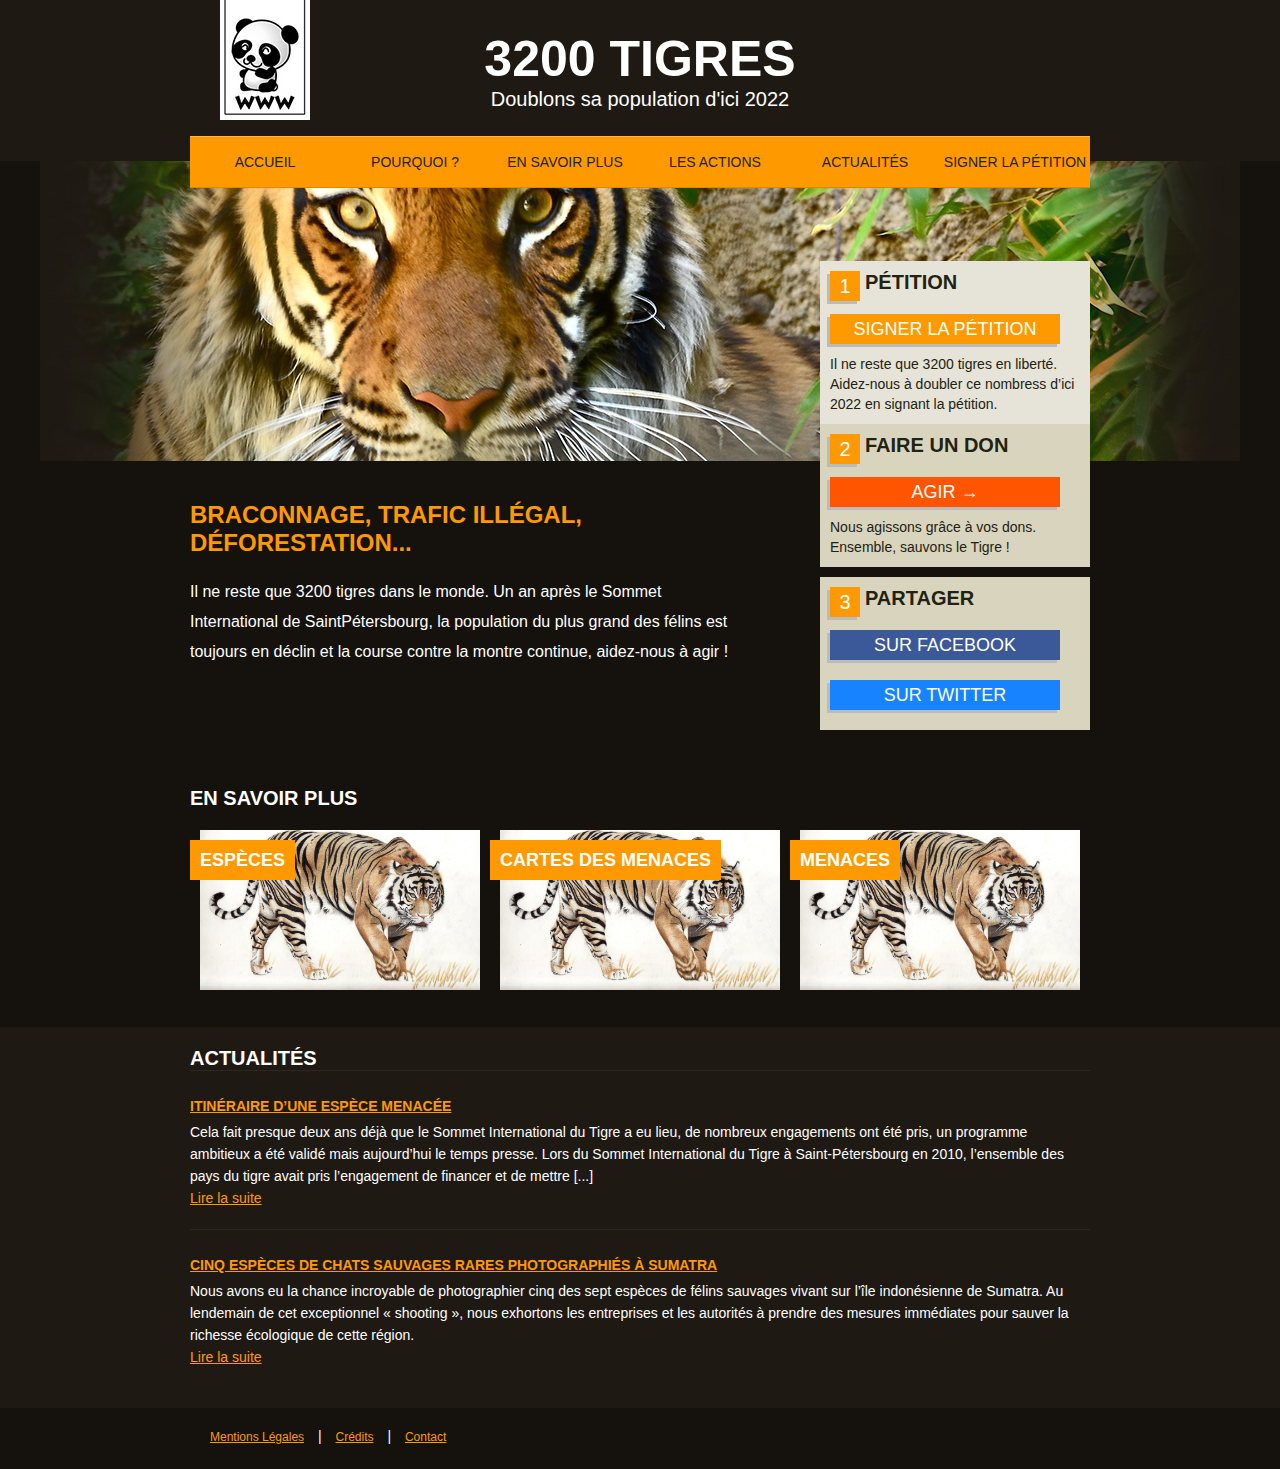
<file: index.html>
<!DOCTYPE html>
<!-- DEMILLY MATHURIN TPC -->
<html>

<head>
    <meta charset="utf-8" />
    <title>3200 TIGRES</title>
    <link rel="stylesheet" type="text/css" href="style.css" />
    <meta name="viewport" content="width=device-width, initial-scale=1, maximum-scale=1" />
</head>

<body>
   
   <!-- Zone d'en tête -->
    <div id="header"> <!-- Titre de la page -->        <!-- Sous-titre -->
        <div class="in"> <a href="index.html">3200 tigres<span>Doublons sa population d'ici 2022</span> </a> </div>
    </div>
    
    <!-- Menu navigation -->
    <div id="menu">
        <div class="in">
            <nav>
                <ul>
                    <li><a href="index.html">Accueil</a></li>
                    <li><a href="pourquoi.html">Pourquoi ?</a></li>
                    <li><a href="#En savoir plus">En savoir plus</a></li>
                    <li><a href="#Les actions">Les actions</a></li>
                    <li><a href="#Actualités">Actualités</a></li>
                    <li><a href="petition.html">Signer la pétition</a></li>
                </ul>

            </nav>
        </div>
    </div>

   <!-- Zone d'accroche -->
    <div id="headline">
        <div class="in">
           <!-- Titre principal -->
            <h1>Braconnage, trafic illégal, déforestation...</h1>
            
            <!-- Paragraphe -->
            <p>Il ne reste que 3200 tigres dans le monde. Un an après le Sommet International de SaintPétersbourg,
                la population du plus grand des félins est toujours en déclin et la course
                contre la montre continue, aidez-nous à agir !</p>
        <!-- Zone d'actions avec les boutons -->
            <ol>
                <li id="peti">

                    <h2>Pétition</h2> <a href="petition.html">Signer la pétition</a>
                    <p> Il ne reste que 3200 tigres en liberté. Aidez-nous à doubler ce nombress
                        d’ici 2022 en signant la pétition.</p>

                </li>
                <li id="donat">

                    <h2>Faire un don</h2> <a href="#Agir">Agir</a>
                    <p> Nous agissons grâce à vos dons. Ensemble, sauvons le Tigre ! </p>

                </li>
                <li id="shar">

                    <h2>Partager</h2> <a id="FB" href="https://www.facebook.com/WWFFrance/">Sur Facebook</a><a id="TW" href="https://twitter.com/wwffrance">Sur Twitter</a>

                </li>
            </ol>

        </div>
    </div>
    
    
<!-- Zone de mise en avant -->
    <div id="feature">
        <div class="in">
            <h2>En savoir plus</h2>
            <ul>
                <li>
                    <h3><a href="#"><span class="feat">Espèces</span></a></h3>
                </li>
                <li>
                    <h3><a href="#"><span class="feat">Cartes des menaces</span></a></h3>
                </li>
                <li>
                    <h3><a href="#"><span class="feat">Menaces</span></a></h3>
                </li>
            </ul>
        </div>
    </div>

   <!-- Zone d'actualités -->
    <div id="news">
        <div class="in">
            <h2>Actualités</h2>
            <ul>
                <li>
                    <h3><a href="#">Itinéraire d’une espèce menacée</a></h3>
                    <p> Cela fait presque deux ans déjà que le Sommet International du Tigre a eu lieu, de
                        nombreux engagements ont été pris, un programme ambitieux a été validé mais
                        aujourd’hui le temps presse. Lors du Sommet International du Tigre à Saint-Pétersbourg en
                        2010, l’ensemble des pays du tigre avait pris l’engagement de financer et de mettre [...]<br><a href='#'>Lire la suite</a></p>
                </li>
                <li>
                    <h3><a href="#">Cinq espèces de chats sauvages rares photographiés à Sumatra</a></h3>
                    <p>Nous avons eu la chance incroyable de photographier cinq des sept espèces de félins
                        sauvages vivant sur l’île indonésienne de Sumatra.
                        Au lendemain de cet exceptionnel « shooting », nous exhortons les entreprises et les
                        autorités à prendre des mesures immédiates pour sauver la richesse écologique de cette
                        région.<br><a href='#'>Lire la suite</a></p>
                </li>


            </ul>
        </div>
    </div>


 <!--Pied de page -->
    <div id="footer">
        <div class="in">
            <ul>
                <li id="ml"><a href="#">Mentions Légales</a></li>
                <li><a href="#">Crédits</a></li>
                <li><a href="#">Contact</a></li>

            </ul>
        </div>
    </div>


</body>

</html>
</file>
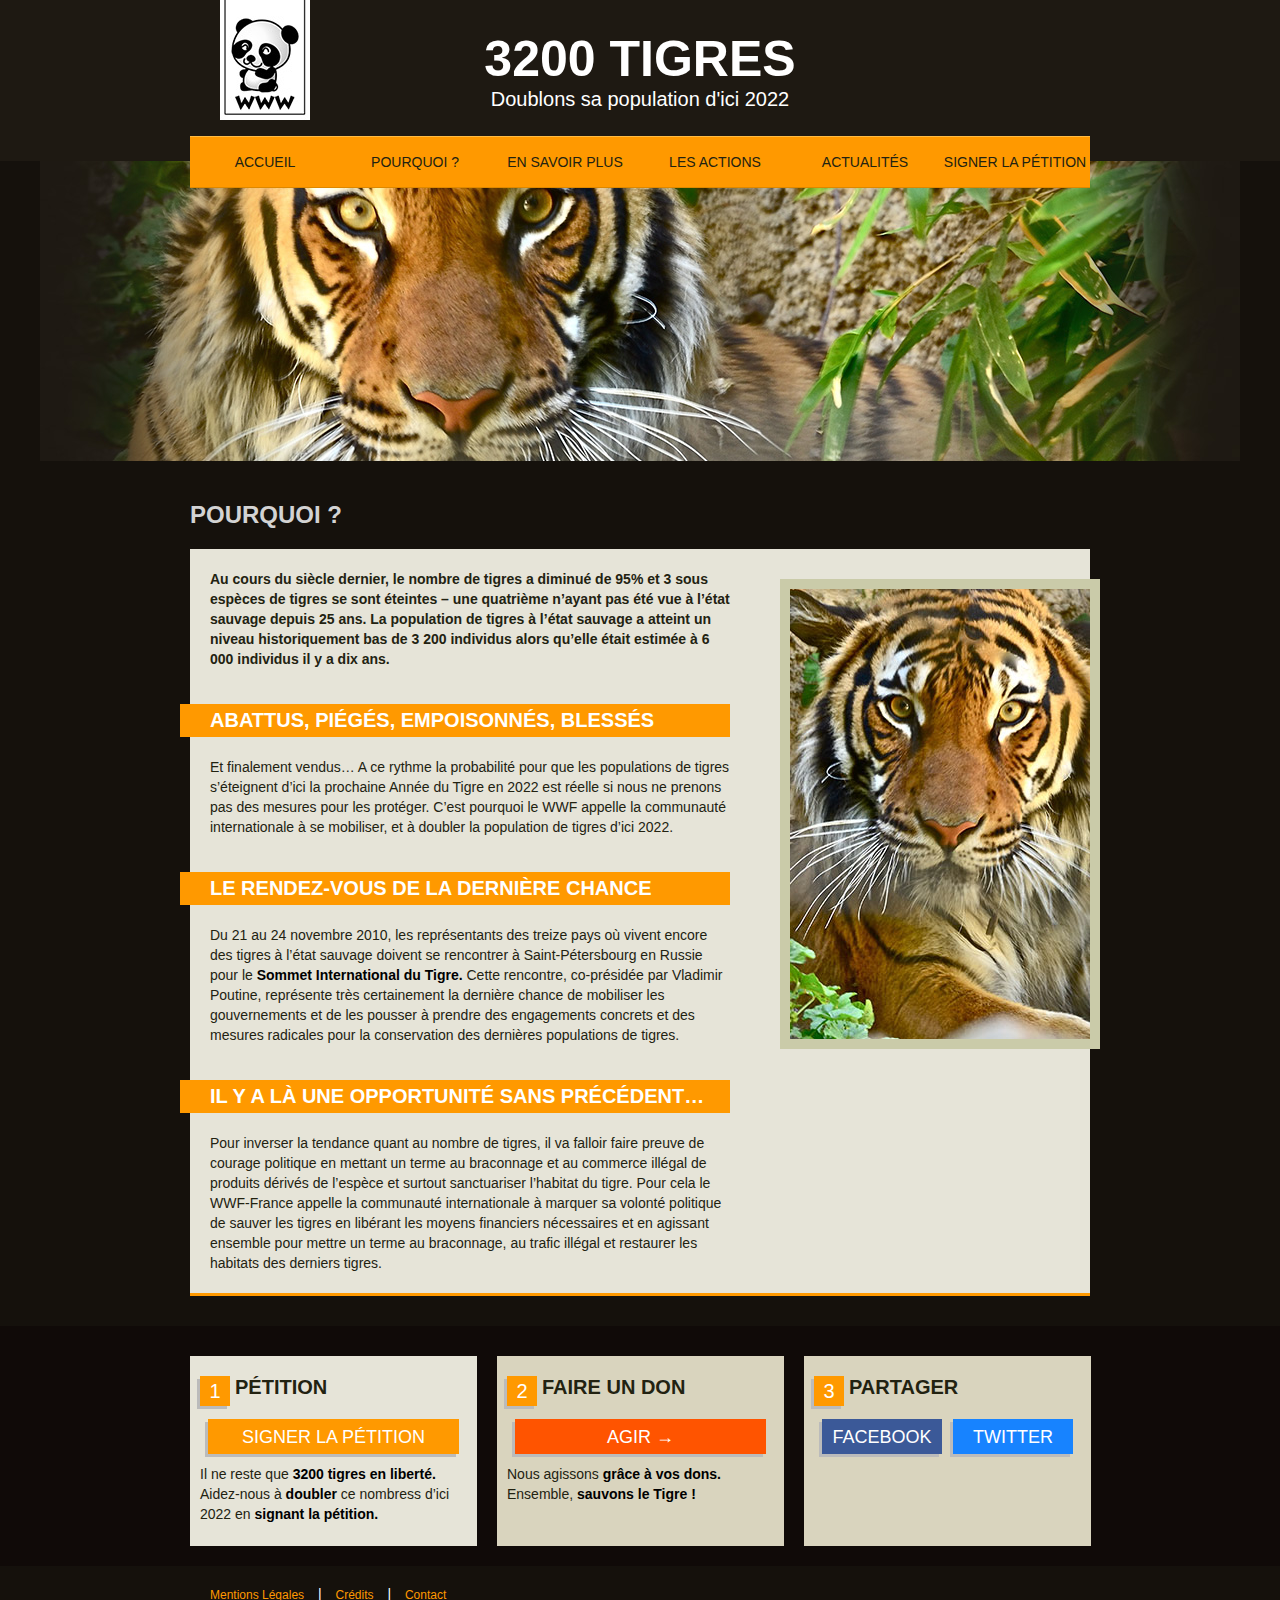
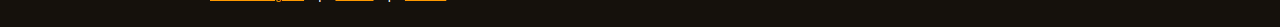
<file: pourquoi.html>
<!DOCTYPE html>
<!-- DEMILLY MATHURIN TPC -->
<html lang="fr">

<head>
    <meta charset="utf-8" />
    <title>3200 TIGRES / Pourquoi ?</title>
    <link rel="stylesheet" type="text/css" href="style.css" />
    <meta name="viewport" content="width=device-width, initial-scale=1, maximum-scale=1" />
</head>

<body>

    <div id="header">
        <div class="in"> <a href="index.html">3200 tigres<span>Doublons sa population d'ici 2022</span> </a> </div>
    </div>

    <div id="menu">
        <div class="in">
            <nav>
                <ul>
                    <li><a href="index.html">Accueil</a></li>
                    <li><a href="pourquoi.html">Pourquoi ?</a></li>
                    <li><a href="#En savoir plus">En savoir plus</a></li>
                    <li><a href="#Les actions">Les actions</a></li>
                    <li><a href="#Actualités">Actualités</a></li>
                    <li><a href="petition.html">Signer la pétition</a></li>
                </ul>

            </nav>
        </div>
    </div>
    
    <div id="contb">
        <div class="in">
            <!------------image en headline en CSS----------->
        </div>
    </div>
    
    
    <div id="content">
        <div class="in">
            <h1>Pourquoi ?</h1>
            <div id="text">
               
                <strong><p>Au cours du siècle dernier, le nombre de tigres a diminué de 95% et 3 sous espèces de tigres se sont éteintes – une quatrième n’ayant pas été vue à l’état sauvage depuis 25 ans. La population de tigres à l’état sauvage a atteint un niveau historiquement bas de 3 200 individus alors qu’elle était estimée à 6 000 individus il y a dix ans.</p></strong>
                <img id="portrait" src="tiger-portrait.jpg" alt="Portrait tigre" title="Portrait tigre"/>
            <ul>
                <li>
                    <span class="h"><h2>Abattus, piégés, empoisonnés, blessés</h2></span> 
<p>Et finalement vendus… A ce rythme la probabilité pour que les populations de tigres s’éteignent d’ici la prochaine Année du Tigre en 2022 est réelle si nous ne prenons pas des mesures pour les protéger. C’est pourquoi le WWF appelle la communauté internationale à se mobiliser, et à doubler la population de tigres d’ici 2022. </p>
                </li>
                <li>
                    <span class="h"><h2>Le rendez-vous de la dernière chance</h2></span> 
<p>Du 21 au 24 novembre 2010, les représentants des treize pays où vivent encore des tigres à l’état sauvage doivent se rencontrer à Saint-Pétersbourg en Russie pour le <strong>Sommet International du Tigre.</strong> Cette rencontre, co-présidée par Vladimir Poutine, représente très certainement la dernière chance de mobiliser les gouvernements et de les pousser à 
prendre des engagements concrets et des mesures radicales pour la conservation des dernières populations de tigres. </p>
                </li>
                <li>
                   <span class="h"><h2>Il y a là une opportunité sans précédent…</h2></span> 
<p>Pour inverser la tendance quant au nombre de tigres, il va falloir faire preuve de courage politique en mettant un terme au braconnage et au commerce illégal de produits dérivés de l’espèce et surtout sanctuariser l’habitat du tigre. Pour cela le WWF-France appelle la communauté internationale à marquer sa volonté politique de sauver les tigres en libérant les moyens financiers nécessaires et en agissant ensemble pour mettre un terme au braconnage, au trafic illégal et restaurer les habitats des derniers tigres. </p>
                </li>
            </ul>

                
                
                
                
            </div>
        </div>
    </div>
    
    
    <div id="actions">
        <div class="in">
            <ol id="ac">
                <li id="peti">

                    <h2>Pétition</h2> <a href="petition.html">Signer la pétition</a>
                    <p> Il ne reste que <strong>3200 tigres en liberté.</strong> Aidez-nous à <strong>doubler</strong> ce nombress
                        d’ici 2022 en <strong>signant la pétition.</strong></p>

                </li>
                <li id="donat">

                    <h2>Faire un don</h2> <a href="#Agir">Agir</a>
                    <p> Nous agissons <strong>grâce à vos dons.</strong> Ensemble, <strong>sauvons le Tigre !</strong> </p>

                </li>
                <li id="shar">

                    <h2>Partager</h2> <a id="FB" href="https://www.facebook.com/WWFFrance/">Facebook</a><a id="TW" href="https://twitter.com/wwffrance">Twitter</a>

                </li>
            </ol>
        </div>
    </div>
    
    
    
    <div id="footer">
        <div class="in">
            <ul>
                <li id="ml"><a href="#">Mentions Légales</a></li>
                <li><a href="#">Crédits</a></li>
                <li><a href="#">Contact</a></li>

            </ul>
        </div>
    </div>
    







</body>

</html>
</file>
<file: style.css>
/********MATHURIN DEMILLY********************/
/********TPC*********************************/
/********Site tigre + responsive mobile******/


body {
    background-color: #15110C;
}

* {
    font-family: "Trebuchet MS", Helvetica, Arial, sans-serif;
    color: white;
    font-size: 14px;
    border: 0;
    padding: 0;
    margin: 0;
}

p {
    font-size: 14px;
    line-height: 22px;
}

h1 {
    font-size: 24px;
    margin-bottom: 20px;
    font-weight: bold;
    text-transform: uppercase;
}

h2 {
    font-size: 20px;
    font-weight: bold;
    text-transform: uppercase;
}

h3 {
    font-size: 16px;
    font-weight: bold;
    text-transform: uppercase;
    line-height: 30px;
}

strong{
    color: black;
}

a {
    color: #ff9900;
}

div {
    position: relative;
    margin: auto;
}

.in {
    width: 900px;
    margin: auto;
}

li {
    list-style-position: inside;
    list-style-type: none;
}


#header {
    background-color: #1E1912;

}

#header .in {
    background-image: url(www-d.jpg);
    background-position: 30px 0px;
    background-repeat: no-repeat;
}

#header a {
    display: block;
    padding-top: 30px;
    padding-bottom: 50px;
    color: white;
    font-weight: bold;
    text-transform: uppercase;
    text-align: center;
    font-size: 50px;
    text-decoration: none;
}

#header span {
    display: block;
    font-weight: normal;
    font-size: 20px;
    text-transform: none;
}

#menu {
    height: 50px;
    margin-top: -25px;
    margin-bottom: -25px;
    z-index: 20;
}

#menu li {
    height: 50px;
    float: left;
    width: 150px;
    display: block;
}

#menu a {
    display: block;
    width: 100%;
    height: 100%;
    color: #222211;
    background-color: #ff9900;
    border-top: 1px solid #ffbb44;
    border-bottom: 1px solid #dd8800;
    text-decoration: none;
    text-transform: uppercase;
    text-align: center;
    line-height: 50px;
}

#menu a:hover {
    color: white;
    background-color: #ffbb44;
}

#headline .in {
    padding-top: 340px;
    padding-bottom: 100px;
}


/********Image d'accroche********/
#headline {
    background-image: url(tiger-d.jpg);
    background-repeat: no-repeat;
    background-position: top;
}

#headline h1 {
    color: #ff9900;
    margin-right: 340px;
}

#headline p {
    font-size: 16px;
    line-height: 30px;
    margin-right: 340px;
}

#headline ol {
    position: absolute;
    width: 270px;
    right: 0px;
    top: 100px;
}

#headline li {
    background-color: #d9d4be;
    padding: 10px 10px 10px 10px;
    list-style-type: none;
}


/************Elements de liste d'action ********/
#peti::before {
    content: '1';
    font-size: 20px;
    position:absolute;
    padding: 5px;
    height: 20px;
    width: 20px;
    display: block;
    padding: 5px;
    margin: 0px;
    background-color: #ff9900;
    color: white;
    text-align: center;
    text-decoration: none;
    text-transform: uppercase;
    line-height: 20px;
    box-shadow: -3px 3px 0px #bbbbbb;
    
}

#donat::before {
    content: '2';
    font-size: 20px;
    position:absolute;
    padding: 5px;
    height: 20px;
    width: 20px;
    display: block;
    padding: 5px;
    margin: 0px;
    background-color: #ff9900;
    color: white;
    text-align: center;
    text-decoration: none;
    text-transform: uppercase;
    line-height: 20px;
    box-shadow: -3px 3px 0px #bbbbbb;
}

#shar::before {
    content: '3';
    font-size: 20px;
    position:absolute;
    padding: 5px;
    height: 20px;
    width: 20px;
    display: block;
    padding: 5px;
    margin: 0px;
    background-color: #ff9900;
    color: white;
    text-align: center;
    text-decoration: none;
    text-transform: uppercase;
    line-height: 20px;
    box-shadow: -3px 3px 0px #bbbbbb;
}

#headline #share {
    margin-top: 10px;
}

#headline ol p {
    margin: 0;
    color: #222211;
    font-size: 14px;
    line-height: 20px;
}

#headline h2 {
    color: #222211;
}

#headline ol a {
    display: block;
    height: 20px;
    width: auto;
    padding: 5px 5px 5px 5px;
    margin: 20px 20px 10px 0px;
    background-color: #ff9900;
    color: white;
    text-align: center;
    text-decoration: none;
    text-transform: uppercase;
    font-size: 18px;
    line-height: 20px;
    box-shadow: -3px 3px 0px #bbbbbb;
}

#headline ol li h2 {
    color: #222211;
    padding: 5px;
    padding-left: 35px;
    display:inline;
}

#headline #shar {
    margin-top: 10px;
}

#headline #peti {
    background-color: #e6e4d8;
}
#headline #peti a:hover {
    background-color: #ffbb44;
}

#headline #donat a {
    background-color: #ff5400;
}

#headline #donat a::after {
    content: ' → ';
}

#headline #donat a:hover {
    background-color: #ffbb44;
}

#headline #FB {
    background-color: #3b5998;
}

#headline #FB:hover {
    background-color: #ffbb44;
}

#headline #TW {
    background-color: #1783ff;
}

#headline #TW:hover {
    background-color: #ffbb44;
}


#feature {
    height: 220px;
    padding-top: 20px;
    padding-bottom: 20px;
}

#feature li {
    float: left;
    width: 280px;
    height: 160px;
    margin-top: 20px;
    margin-bottom: 20px;
    margin-right: 10px;
    margin-left: 10px;
    background-image: url(tiger-pencil.jpg);
    background-position: center;
    background-size:cover;
}

#feature li a {
    display: block;
    width: 280px;
    height: 160px;
}

span.feat {
    position: absolute;
    display: block;
    height: 20px;
    width: auto;
    padding: 10px;
    margin: 10px 10px 10px -10px;
    background-color: #ff9900;
    color: white;
    text-align: center;
    text-decoration: none;
    text-transform: uppercase;
    font-size: 18px;
    line-height: 20px;
}

#news {
    background-color: #1e1912;
    padding-top: 20px;
    padding-bottom: 20px;
}

#news ul li {
    border-top: solid 1px #2f271c;
    padding-top: 20px;
    padding-bottom: 20px;
}


/*********Pied de page*********/

#footer {
    padding-top: 20px;
    padding-bottom: 25px;
}

#footer ul li {
    display:inline;
}

#footer a {
    font-size: 12px;
}

#footer li::before {
    content:' | ';
    color: white;
    padding-left: 10px;
    padding-right: 10px;
}

#footer #ml:first-child:before{
    content:"";
}

a:hover {
    text-decoration: none;    
}

/**************************Responsive**********************/

@media only screen    and (min-device-width : 320px)    and (max-device-width : 480px) { 
 
/********General et PAGE 1***********/
    .in {
        width: 100%;
    }        
    
    #header .in {
    background-image: url(www-m.jpg);
}
    
    #header a {
    padding-top: 20px;
    font-size: 26px;
}
    
    #header span {
    font-size: 11px;
}
    
    #menu {
        height: auto;
        margin-top: 0;
        margin-bottom: 0;
    }
    
    #menu li {
        float:none;
        width: 100%;
        height: 40px;
    }
    
    #menu a {
        line-height: 40px;
    }
    
    #headline {
        background-image: none;
    }
    
    #headline .in {
        padding: 0;
    }
    
    #headline h1 {
        font-size: 20px;
        margin: 20px;
    }
    
    #headline p {
        margin: 20px;
    }
    
    #headline ol {
        position: relative;
        top: 0px;
        width: 100%;
    }
    
    #headline #shar {
        margin-top: 0;
    }
    
    #feature, #news {
        display: none;
    }
    
    #footer ul {
        margin-left: 20px;
        margin-right: 20px;
    }
 /******************************PAGE 2 RESPONSIVE**************************/
    
    #contb {
        display: none;
    }
    
    #content {
        margin-top: -300px;
    }
    
    
    
    #actions {
        display: none;
    }
    
    #content #text #portrait {
        display:inline-block;
        border: solid 8px #CACBA9;
        margin-top: 20px;
        margin-left: 10px;        
        float: none;
    }
    
    #content #text strong {
        color: black;
        font-weight: bold;
    }
    
    #content #text p {
        margin-right: 0px;
        padding-right: 0px;
    }
    
    #content #text strong {
        margin-right: 0px;
        padding-right: 0px;
    }
    
    #content #text h2 {
        padding: 8px;
        padding-left: 30px;
        margin-top: 35px;
        margin-bottom: 20px;
        margin-left: -30px;
        margin-right: -10px;
    }
    
    #content {
        margin-bottom: -90px;
    }
    
    #footer {
        margin-top: 0;
        margin-bottom: 0;
    }
    
/******************************PAGE 3 RESPONSIVE******************************/
    
    #content h1 {
        padding-left: 10px;
    }
    
    #content #submit, #content #Civilité, #content textarea  {
        width: 100%;
    }
    
    #content #Mail, #content #Nom, #content #Prénom {
        width: 97%;
    }
    
  }

/******************************PAGE 2***************************/

#content .in {
    padding-top: 340px;
    padding-bottom: 100px;
}

#content {
    color: #ff9900;   
}

#content h1 {
    color: lightgrey;
    margin-left: 20px;
    font-family: Helvetica , serif;
}

#text {
    background-color: #e6e4d8;
    border-bottom: solid 3px #ff9900;
    padding: 20px;
    padding-bottom: 20px;
    margin-top: 20px;
}

#text p {
    font-size: 14px;
    line-height: 20px;
    margin-right: 340px;
    color: #222211;
}

#text h2 {
    display: block;
    background-color: #ff9900;
    padding: 5px;
    padding-left: 30px;
    margin-top: 35px;
    margin-bottom: 20px;
    margin-left: -30px;
    margin-right: 340px;
    position: relative;  
}

#portrait {
    display: block;
    float: right;
    border: solid 10px #CACBA9;
    margin-top: -90px;
    margin-right: -30px;
}

#actions {
    height: 240px;
    background-color: #100A08;
    margin-top: -70px;
}

#ac {
    width: 940px;
}

#actions li {
    background-color: #d9d4be;
    padding: 10px 10px 10px 10px;
    list-style-type: none;
    float: left;
    display: inline-block;
    width: 267px;
    height: 160px;
    margin-top: 30px;
    margin-bottom: 20px;
    margin-right: 10px;
    margin-left: 10px;    
    
}

#actions #peti {
    margin-left: 0;
}

#actions #shar {
    
}

#actions ol p {
    margin: 0;
    color: #222211;
    font-size: 14px;
    line-height: 20px;
}

#actions h2 {
    color: #222211;
}

#actions ol a {
    display: block;
    height: 22px;
    width: auto;
    padding: 8px 5px 5px 5px;
    margin: 20px 8px 10px 8px;
    background-color: #ff9900;
    color: white;
    text-align: center;
    text-decoration: none;
    text-transform: uppercase;
    font-size: 18px;
    line-height: 20px;
    box-shadow: -3px 3px 0px #bbbbbb;
}

#actions ol li h2 {
    color: #222211;
    padding: 5px;
    padding-left: 35px;
    display:inline;
}

#actions #peti {
    background-color: #e6e4d8;
}
#actions #peti a:hover {
    background-color: #ffbb44;
}

#actions #donat a {
    background-color: #ff5400;
}

#actions #donat a::after {
    content: ' → ';
}

#actions #donat a:hover {
    background-color: #ffbb44;
}

#actions #FB {
    background-color: #3b5998;
    width: 110px;
}

#actions #FB:hover {
    background-color: #ffbb44;
}

#actions #TW {
    background-color: #1783ff;
    width: 110px;
    position: relative;
    float: right;
    margin-top: -45px;
}

#actions #TW:hover {
    background-color: #ffbb44;
}

#actions strong {
    color: black;
}

#actions li {
    padding-top: 20px;
    padding-left: 10px;
}


/*******Image du portrait de tigre*******/
#contb {
    background-image: url(tiger-d.jpg);
    background-repeat: no-repeat;
    background-position: top;
    height: 300px;
    margin-bottom: -300px;
}



/*****************************PAGE 3**********************************/

/******FORMULAIRE******/
#content h1 {
    margin-left: 0;
}

input, select {
    display: block;
    width: 400px;
    color: black;
    padding: 5px;
    border: solid 1px #ff9900;
}

::-webkit-input-placeholder {
    color: lightslategray;
}

label {
    color: black;
    font-weight: bolder;
    display: block;
    margin-top: -5px;
    padding-top: 15px;
    padding-bottom: 5px;
    margin-bottom: -12px;
}

select {
    width: 412px;
    margin-bottom: -14px;
}

select option {
    color: black;
}

#Nom {
    width: 192px;
    display: inline-block;
}

#Prénom {
    width: 192px;
    display: inline-block;
}

textarea {
    height: 100px;
    width: 412px;
    border: solid 1px #ff9900;
}

#submit {
    width: 414px;
    margin-top: 20px;
    margin-bottom: 40px;
    background-color: #ff9900;
}

#submit:hover {
    background-color: #ffbb44;
    cursor: pointer;
}

textarea {
    color: black;
}
</file>
